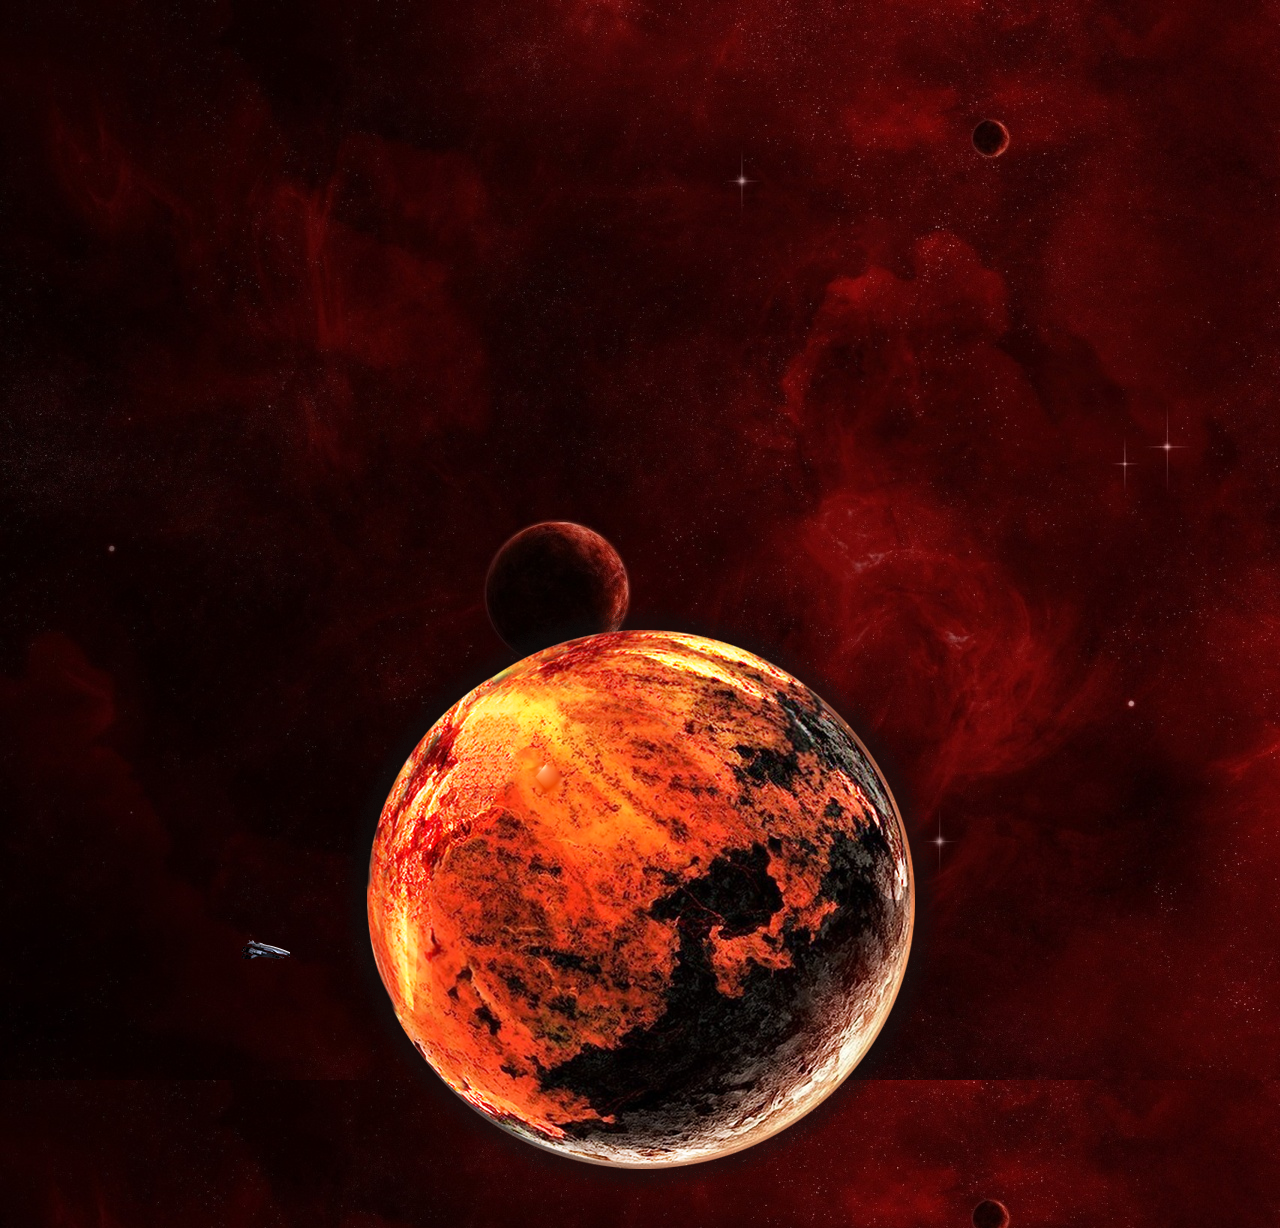
<file: Main/index.html>
<!DOCTYPE html>
    <title>INTERSTELLAR</title>
    
    
    
    <!-- Mirrored from trial.foces.org/ by HTTrack Website Copier/3.x [XR&CO'2014], Sat, 12 Jul 2014 06:26:34 GMT -->
    <meta charset="utf-8">
    <meta name="viewport" content="width=device-width, initial-scale=.5, minimum-scale=.5, maximum-scale=2, target-densitydpi=device-dpi">
   <link href="css/bootstrap.min.css" rel="stylesheet">
   <link href='http://fonts.googleapis.com/css?family=Electrolize' rel='stylesheet'><!--[if lt IE 9]> <script                src="http://html5shiv.googlecode.com/svn/trunk/html5.js"></script><![endif]-->
    <link href="css/site.css" rel="stylesheet">
    <script src="js/jquery-1.8.2.min.js"></script>
<!--    <script src="js/jquery.parallax.min.js"></script>-->
<!--    <script src="js/jquery.countdown.js"></script>-->
<!--    <script src="js/jquery.countdown.date.js"></script>-->
    <script src="js/site.js"></script>
    
    <body style="overflow:hidden;">
    
      
<!--
                   <div class="navbody">    
       <div class="container">   
        <nav class="navbar navbar-inverse navbar-fixed-top" role="navigation">
            <div class="container">
                <div class="navbar-header">
                   
                       
                        <button type="button" class="navbar-toggle" data-toggle="collapse" data-target=".navbar-collapse">
                        <span class="sr-only">Toggle navigation</span>
                        <span class="icon-bar"></span>
                        <span class="icon-bar"></span>
                        <span class="icon-bar"></span>
                    </button>
                    
                    
                    <a class="navbar-brand" href="#">Interstellar</a>
                </div>
                <div class="collapse navbar-collapse">
                    <ul class="nav navbar-nav pull-right">
                        <li><a href="#play">Play</a></li>
                        <li><a href="leaderboard.php">Leaderboard</a></li>
                        <li><a href="rules.html">Rules and regulations</a></li>
                        <li><a href="#about">About</a></li>
                    
                        
                    </ul>
                </div>     
            </div>
        </nav>
        </div>       
-->
    
    
        <div class="siteWrap">
     
         
            
            <span class="shuttle-wrap"><span class="shuttle"></span></span>
    
    
            <div class="redPlanet"></div>
                    
            <div class="l-main">            
                <h1 class="title title-h1">INTERSTELLAR</h1>
                <h2 class="title title-h2">Its not just a Game</h2>            
                <a href="http://www.foces.org/" class="login" title="Login link"></a>              
            </div>
         
          
            <div class="footer" style="position:absolute; top:1000px">
                    <p style="color:white">@CecFoces</p>
            </div>
         
         
         
         
         </div>
    
      
   
      
     </body>
</file>
<file: Main/css/site.css>
/*normalize*/
    article,aside,details,figcaption,figure,footer,header,hgroup,nav,section,summary {display:block}
    audio,canvas,video {display:inline-block;*display:inline;*zoom:1}
    audio:not([controls]) {display:none;height:0}
    [hidden] {display:none}
    html {font-size:100%;-webkit-text-size-adjust:100%;-ms-text-size-adjust:100%}
    html,button,input,select,textarea {font-family:sans-serif}
    body {margin:0}
    a:focus {outline:thin dotted}
    a:active,a:hover {outline:0}
    h1,h2,h3,h4,h5,h6 {margin:0;padding:0}
    h1 {font-size:2em}
    h2 {font-size:1.5em}
    h3 {font-size:1.17em}
    h4 {font-size:1em}
    h5 {font-size:0.83em}
    h6 {font-size:0.75em}
    abbr[title] {border-bottom:1px dotted}
    b,strong {font-weight:bold}
    blockquote {margin:1em 40px}
    dfn {font-style:italic}
    mark {background:#ff0;color:#000}
    p,pre {margin:1em 0}
    code,kbd,pre,samp {font-family:monospace,serif;font-size:1em}
    pre {white-space:pre;white-space:pre-wrap;word-wrap:break-word}
    q {quotes:none}
    q:before,q:after {content:'';content:none}
    small {font-size:80%}
    sub,sup {font-size:75%;line-height:0;position:relative;vertical-align:baseline}
    sup {top:-0.5em}
    sub {bottom:-0.25em}
    dl,menu,ol,ul {margin:1em 0}
    dd {margin:0 0 0 40px}
    menu,ol,ul {padding:0}
    nav ul,nav ol {list-style:none;list-style-image:none}
    img {border:0;-ms-interpolation-mode:bicubic}
    svg:not(:root) {overflow:hidden}
    figure {margin:0}
    form {margin:0}
    fieldset {border:1px solid #c0c0c0;margin:0 2px;padding:0.35em 0.625em 0.75em}
    legend {border:0;padding:0;white-space:normal;*margin-left:-7px}
    button,input,select,textarea {font-size:100%;margin:0;vertical-align:baseline;*vertical-align:middle}
    button,input {line-height:normal}
    button,html input[type="button"],input[type="reset"],input[type="submit"] {-webkit-appearance:button;cursor:pointer;*overflow:visible}
    button[disabled],input[disabled] {cursor:default}
    input[type="checkbox"],input[type="radio"] {box-sizing:border-box;padding:0;*height:13px;*width:13px}
    input[type="search"] {-webkit-appearance:textfield;-moz-box-sizing:content-box;-webkit-box-sizing:content-box;box-sizing:content-box}
    input[type="search"]::-webkit-search-cancel-button,input[type="search"]::-webkit-search-decoration {-webkit-appearance:none}
    button::-moz-focus-inner,input::-moz-focus-inner {border:0;padding:0}
    textarea {overflow:auto;vertical-align:top}
    table {border-collapse:collapse;border-spacing:0}
    
    html, body {
      background-image: url("../i/bg.jpg");
      font:12px Electrolize, Arial, Helvetica, sans-serif;
      height:100%;
      margin:0;
      overflow:hidden;
      width:100%;
    }
    .wrap{
    width:auto;
    }
    
    a {
      color:#b3b;
    }
    
    a:hover {
      color:#d6d;
    }
    .l-main {
      left:50%;
      margin:0 0 0 -248px;
      position:absolute;
      text-align:center;
      top:-10%;
      bottom:100%;
      padding-bottom:  200px;
      height:200px;
      width:500px;
      z-index:100;
    }
    
       
    .cntDigit {
      background-image:url("../i/digits.png") !important;
      display:inline-block !important;
      float:none !important;
      vertical-align:top;
      zoom:1;
      *display:inline !important;
    }
    .cntSeparator {
      color:#818275;
      display:inline-block !important;
      float:none !important;
      font-size:54px;
      margin:5px 7px;
      text-shadow:0 2px 2px #000;
      zoom:1;
      *display:inline !important;
    }
   
    .countdown {
      display:inline-block;
      margin:20px 0 0;
      text-align:center;
      zoom:1;
      *display:inline;
    }
    .countdown-wrap {
      display:inline-block;
      text-align:center;
      zoom:1;
      *display:inline;
    }
    .countdown  > div {
      display:inline-block;
      zoom:1;
      *display:inline !important;
    }
    .bg-layer {
      position:absolute;
      width:100%;
    }
    .bg-layer-stars {
      height:500%;
      opacity:.7;
      width:120%;
    }
    .bg-layers {
      height:100%;
      list-style:none none outside;
      margin:0;
      padding:0;
      position:relative;
      width:100%;
      z-index:5;
    }
    .redPlanet {
      background:url("../i/planet.png") no-repeat;
      top:100%;
      height:656px;
      left:50%;
      margin:-328px 50px 50px -328px;
      position:absolute;
      width:656px;
      -o-animation:rotate 360s 0 normal infinite;
      -o-transform-origin:50%;
      -ms-animation:rotate 360s 0 normal infinite;
      -ms-transform-origin:50%;
      -moz-animation:rotate 360s 0 infinite normal;
      -moz-transform-origin:50%;
      -webkit-animation:rotate 360s 0 normal infinite;
      -webkit-transform-origin:50%;
      animation:rotate 360s infinite normal;
      transform-origin:50%;
      z-index:100;
    }
    .labels {
      margin:5px 0 0;
      text-align:right;
    }
    .labels-item, .social-lbl {
      color:#818275;
      font-size:17px;
      display:inline-block;
      text-transform:uppercase;
      text-shadow:0 2px 2px #000;
    }
    .labels-item {
      margin:0 0 0 29px;
      width:100px;
    }
    .labels-item:first-child {
      margin:0;
    }
    .pseudo-bg {
      display:block;
      min-height:100%;
      min-width:100%;
      overflow:hidden;
      position:absolute;
      top:0;
      left:0;
      z-index:5;
    }
    
    .login {
        width: 300px;
        height:80px;
        margin-left:100px;
            
        display:block;
        background-image: url('../i/FacebookRed.png');
    }
    .login:hover {
        background-image: url('../i/FacebookBlue.png');
    }
    
    
    .shuttle-wrap {
      display:block;
      height:39px;
      left:50%;
      margin:20px 0 0 -400px;
      position:absolute;
      top:100%;
      width:50px;
      z-index:10;
       -o-animation:rotate 180s 0 normal infinite;
      -o-transform-origin:400px 0;
      -ms-animation:rotate 180s 0 normal infinite;
      -ms-transform-origin:400px 0;
      -moz-animation:rotate 180s 0 normal infinite;
      -moz-transform-origin:400px 0;
      -webkit-animation:rotate 180s 0 normal infinite;
      -webkit-transform-origin:400px 0;
      animation:rotate 180s infinite normal;
      transform-origin:400px 0;
    }
    .shuttle {
      background:url("../i/normandy.png") no-repeat;
      display:block;
      height:39px;
      width:50px;
        -o-animation:rotate 30s 0 normal infinite;
      -o-transform-origin:50%;
      -ms-animation:rotate 30s 0 normal infinite;
      -ms-transform-origin:50%;
      -moz-animation:rotate 30s 0 normal infinite;
      -moz-transform-origin:50%;
      -webkit-animation:rotate 30s 0 normal infinite;
      -webkit-transform-origin:50%;
      animation:rotate 30s infinite normal;
      transform-origin:50%;
    }


.footer{
    
    text-align: center;
    width: 100%;
}

    .title {
      color:#818275;
      text-shadow:0 2px 2px #000;
      text-transform:uppercase;
    }
    .title-h1 {
      font-size:69px;
      line-height:1;
      margin:35% 0 0;
    }
    .title-h2 {
      font-size:17px;
      line-height:1;
      margin:0 0 15px;
    }
    
    @-o-keyframes rotate{
      0%{-o-transform:rotate(0deg)}
    100%{-o-transform:rotate(360deg)}
    }
    @-moz-keyframes rotate{
      0%{-moz-transform:rotate(0deg)}
    100%{-moz-transform:rotate(360deg)}
    }
    @-webkit-keyframes rotate{
      0%{-webkit-transform:rotate(0deg)}
    100%{-webkit-transform:rotate(360deg)}
    }
    @keyframes rotate{
      0%{transform:rotate(0deg)}
    100%{transform:rotate(360deg)}
    }
</file>
